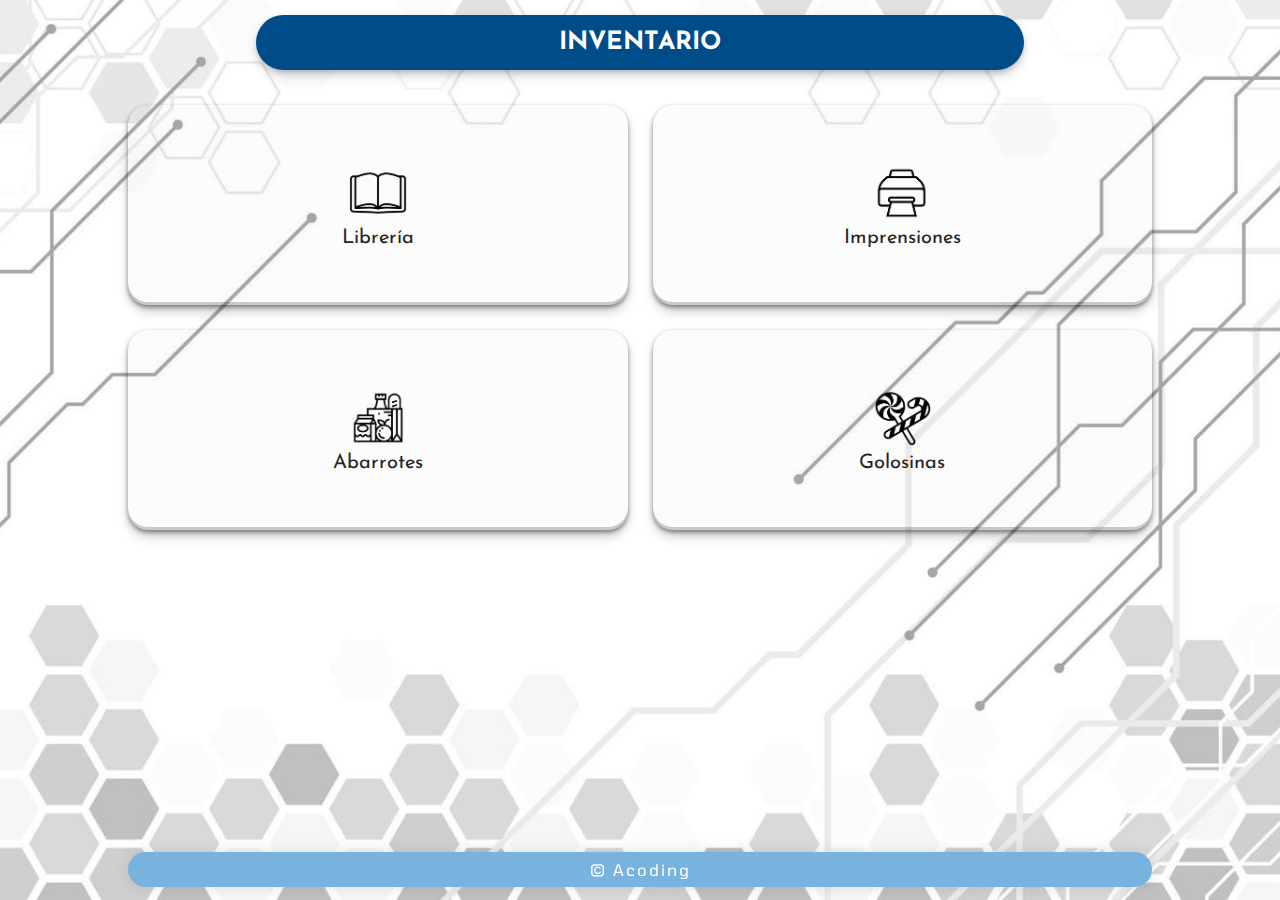
<file: index.html>
<!DOCTYPE html>
<html lang="es">

<head>
    <meta charset="UTF-8">
    <meta http-equiv="X-UA-Compatible" content="IE=edge">
    <meta name="viewport" content="width=device-width, initial-scale=1.0">
    <title>Multiservicios Mabel</title>
    <link rel="shortcut icon" href="favicon.ico" type="image/x-icon">
    <link rel="stylesheet" href="css/style.css">
</head>

<body>
    <div class="big-container">
        <header>
            <div class="name-header">
                <p class="name-header-title">INVENTARIO</p>
            </div>
        </header>
        <main>
            <div class="container">
                <div class="principal">
                    <a href="html/libreria.html" class="list-principal boton" style="text-decoration-line: none;">
                        <img class="img-list-principal" src="1.png" alt="imagen">
                        <p class="text-list-principal">Librería</p>
                    </a>
                    <a class="list-principal boton" style="text-decoration-line: none;">
                        <img class="img-list-principal" src="2.png" alt="imagen">
                        <p class="text-list-principal">Imprensiones</p>
                    </a>
                    <a class="list-principal boton" style="text-decoration-line: none;">
                        <img class="img-list-principal" src="4.png" alt="imagen">
                        <p class="text-list-principal">Abarrotes</p>
                    </a>
                    <a class="list-principal boton" style="text-decoration-line: none;">
                        <img class="img-list-principal" src="3.png" alt="imagen">
                        <p class="text-list-principal">Golosinas</p>
                    </a>
                </div>
            </div>
        </main>
        <footer>
            <div class="footer-acoding">
                <p class="footer-text">&copy; Acoding</p>
            </div>
        </footer>
    </div>
</body>
</html>
</file>
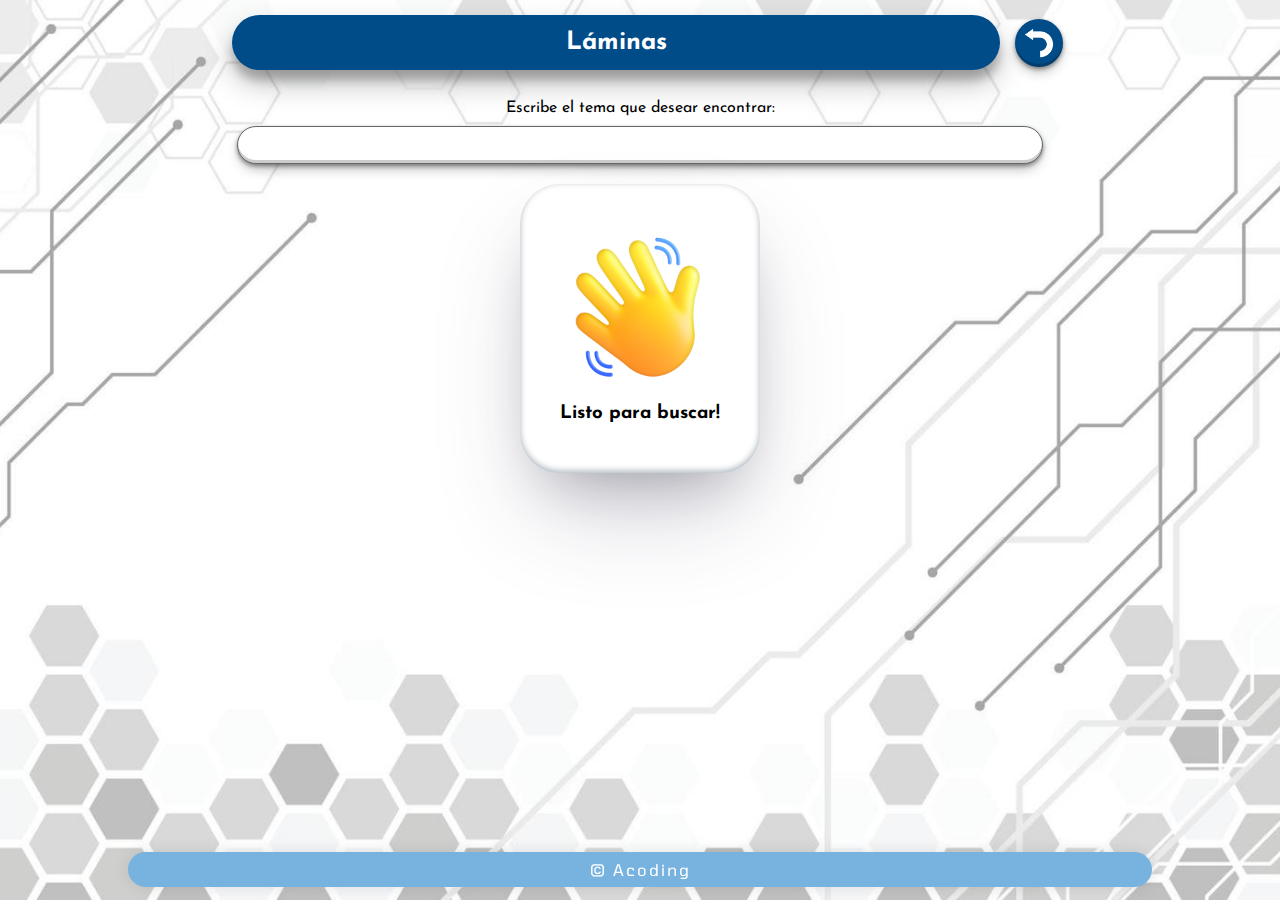
<file: html/laminas.html>
<!DOCTYPE html>
<html lang="es">

<head>
    <meta charset="UTF-8">
    <meta http-equiv="X-UA-Compatible" content="IE=edge">
    <meta name="viewport" content="width=device-width, initial-scale=1.0">
    <link href="https://unpkg.com/aos@2.3.1/dist/aos.css" rel="stylesheet">
    <link rel="shortcut icon" href="../favicon.ico" type="image/x-icon">
    <title>Multiservicios Mabel</title>
    <link rel="stylesheet" href="../css/style.css">
</head>

<body>
    <div class="big-container">
        <header>
            <div class="name-subheader-laminas">
                <div class="second">
                    <p class="name-subheader-title-laminas">Láminas</p>
                </div>
            </div>
            <a class="return-btn boton" href="../html/libreria.html">
                <img class="img-return" src="../return.png" alt="regresar">
            </a>
        </header>
        <main>
            <div class="container-laminas">
                <div class="container-searchbar">
                    <label for="input">
                        <p>Escribe el tema que desear encontrar:</p>
                    </label>
                    <input class="search-box" type="text" id="searchResults" name="search">
                </div>
                <div class="principal-laminas" id="laminasResult">

                    <!-- <div class="list-lamina boton" style="background-color:#FFDEDF;" id="searchResults">
                        <div class="number-container">
                            <p class="number-product">01</p>
                        </div>
                        <div class="description-product">
                            <p class="text-list-principal"><strong>Cultura Paracas</strong></p>
                            <br>
                            <p class="description">Maryland</p>
                        </div>                    
                        <div id="popup">
                            <p id="close-popup">x</p>
                            <img id="popup-imagen" class="image-popup" src="" alt="Imagen de la lámina">
                        </div>
                    </div> 
                        <div id="popup" class="img-popup">
                        <p id="close-popup">x</p>
                        <img id="popup-imagen" class="image-popup" src="" >
                    </div>-->
                </div> 
                <div id="msjReady" class="msj-ready">
                    <img src="../mano.png" alt="img-ready" class="img-ready">
                    <br>
                    <br>
                    <h3>Listo para buscar!</h3>
                </div>
                <div id="loader" class="loader" style="display: none;">
                    <div class="container-loader" class="div-mili" >
                        <img src="../3.gif" alt="loader" class="img-loader">
                        <br>
                        <br>
                        <h3>Buscando</h3>
                    </div>
                </div>

                <div id="errorBusqueda" style="display: none;">
                    <div class="img-error">
                        <img src="../error.png" alt="" class="img-x" height="150px">
                    </div>
                    <br>
                    <div class="text-error">
                        <h3 class="text-show-error">
                            Lo sentimos :')</h3>
                            <br>
                        <h4 style="color: rgb(61, 61, 61);">No se ha encontrado resultados</h4>
                        
                    </div>
                </div>
            </div>
        </main>
        <footer>
            <div class="footer-acoding">
                <p class="footer-text">&copy; Acoding</p>
            </div>
        </footer>

        <!-- SCRIPT jquery -->
        <script src="https://code.jquery.com/jquery-3.6.0.min.js"></script>

        <!-- NUESTRO SCRIPT -->
        <script src="../js/script.js"></script>

        <!-- ARCHIVO JSON -->
        <script src="../data/laminas.json"></script>

        <!-- AOS SCRIPT -->
        <script src="https://unpkg.com/aos@2.3.1/dist/aos.js"></script>
    </div>
</body>

</html>
</file>
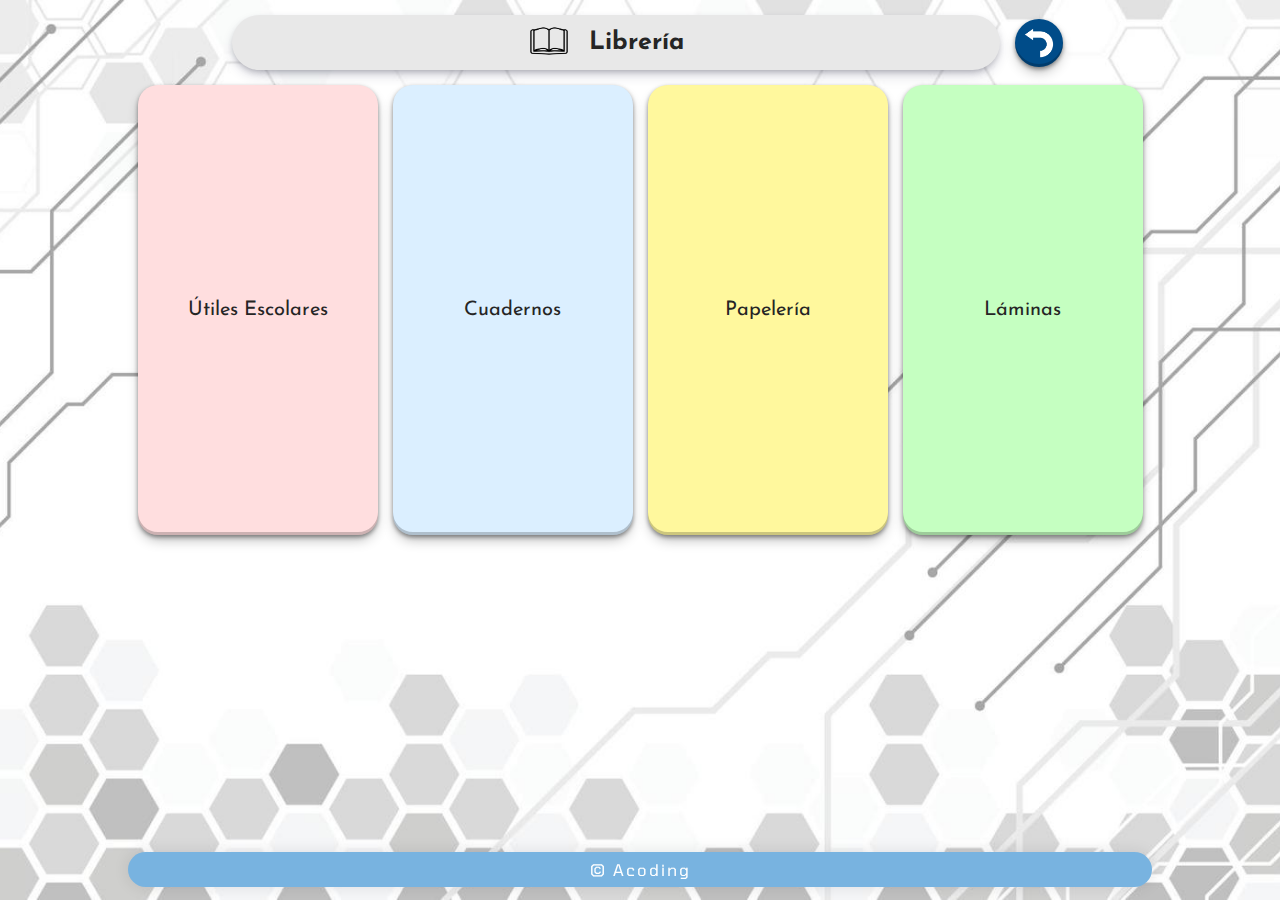
<file: html/libreria.html>
<!DOCTYPE html>
<html lang="es">

<head>
    <meta charset="UTF-8">
    <meta http-equiv="X-UA-Compatible" content="IE=edge">
    <meta name="viewport" content="width=device-width, initial-scale=1.0">
    <link rel="shortcut icon" href="../favicon.ico" type="image/x-icon">
    <title>Multiservicios Mabel</title>
    <link rel="stylesheet" href="../css/style.css">
</head>

<body>
    <div class="big-container">
        <header>
            <div class="name-subheader">
                <div class="first">
                    <img class="img-subheader-title" src="../1.png" alt="imagen">
                </div>
                <div class="second">
                    <p class="name-subheader-title">Librería</p>
                </div>
            </div>
            <a class="return-btn boton" href="../index.html">
                <img class="img-return" src="../return.png" alt="regresar">
            </a>
        </header>
        <main>
            <div class="container">
                <div class="principal-libreria">
                    <a class="list-libreria" style="background-color:#FFDEDF;" href="utiles.html" >
                        <p class="text-list-principal">Útiles Escolares</p>
                    </a>
                    <a class="list-libreria" href="#" style="background-color: #DBEFFF;" >
                        <p class="text-list-principal">Cuadernos</p>
                    </a>
                    <a class="list-libreria" href="#" style="background-color: #FFF89D;">
                        <p class="text-list-principal">Papelería</p>
                    </a>
                    <a class="list-libreria" href="laminas.html" style="background-color: #C5FFC1;">
                        <p class="text-list-principal">Láminas</p>
                    </a>
                </div>
            </div>
        </main>
        <footer>
            <div class="footer-acoding">
                <p class="footer-text">&copy; Acoding</p>
            </div>
        </footer>
    </div>
</body>
</html>
</file>
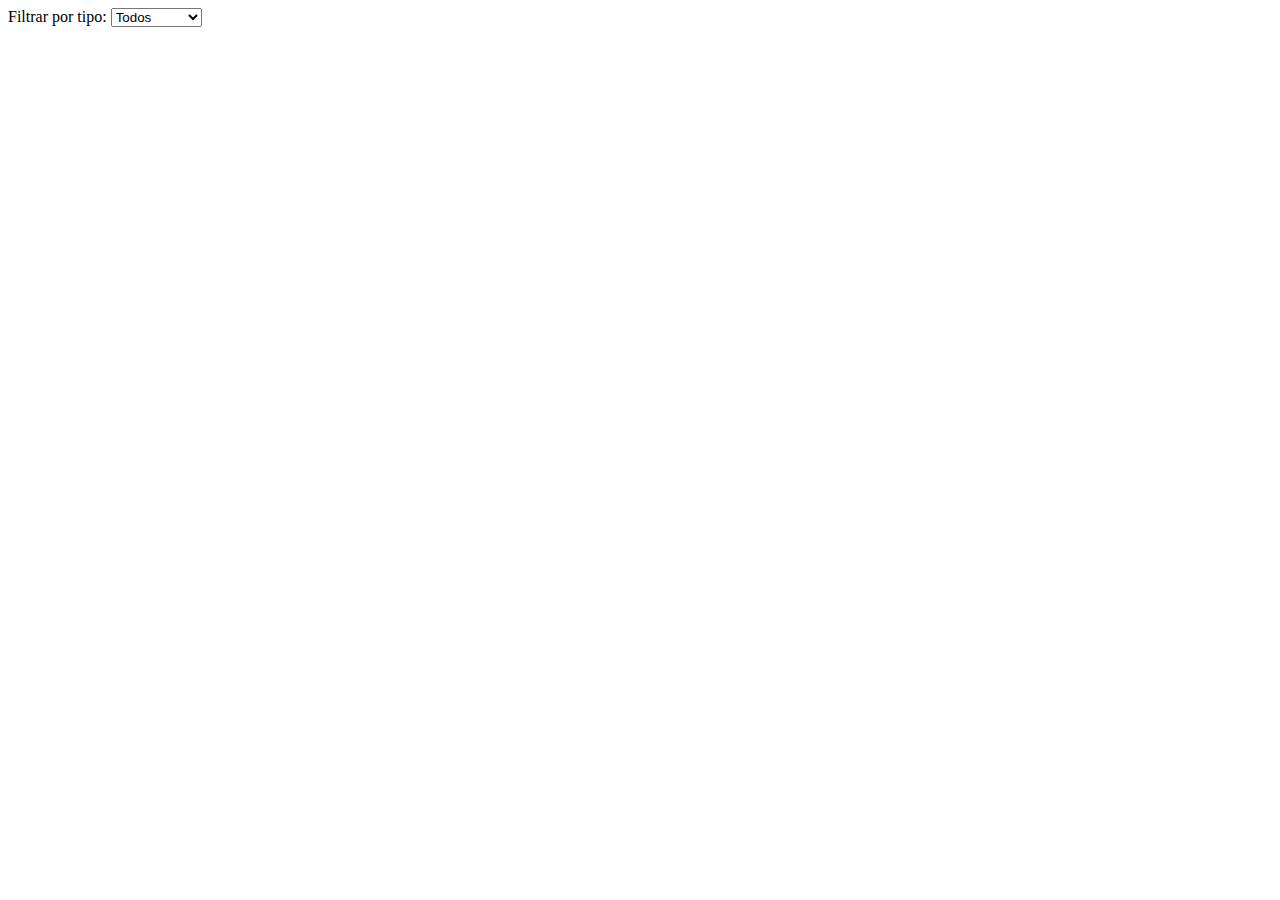
<file: pruebas/pruebas.html>
<!DOCTYPE html>
<html lang="es">

<head>
    <meta charset="UTF-8">
    <meta name="viewport" content="width=device-width, initial-scale=1.0">
    <title>Utiles Escolares</title>
</head>

<body>
    <div>
        <label for="tipo">Filtrar por tipo:</label>
        <select id="tipo">
            <option value="todos">Todos</option>
            <option value="oficina">Art. Oficina</option>
            <option value="pegamento">Pegamento</option>
            <option value="colores">Colores</option>
            <option value="plumones">Plumones</option>
        </select>
    </div>

    <div id="productos-container"></div>

    <!-- SCRIPT jquery -->
    <script src="https://code.jquery.com/jquery-3.6.0.min.js"></script>

    <script src="pruebas.js"></script>
    <script src="../data/productos.json"></script>

</body>

</html>
</file>
<file: css/style.css>
@import url('https://fonts.googleapis.com/css2?family=Josefin+Sans:wght@400;700&family=Tomorrow:wght@600&display=swap');

* {
    box-sizing: border-box;
    margin: 0;
    padding: 0;

}
body{
    background-image: url(fondo.jpg);
    background-position: center;
    background-repeat: no-repeat;
    background-size: cover;
}
main {
    width: auto;
    height: auto;
    align-items: center;
    align-content: center;
    justify-content: center;
    text-align: center;
}

/* OPCIONES RESULTADOS - READY */
.img-ready {
    width: 150px;
}

.msj-ready {
    background-color: var(--color-white);
    box-shadow: rgba(50, 50, 93, 0.25) 0px 50px 100px -20px, rgba(0, 0, 0, 0.3) 0px 30px 60px -30px, rgba(10, 37, 64, 0.35) 0px -2px 6px 0px inset;
    border-radius: 40px;
    padding: 50px 40px;
    margin: 10px;
}

/* OPCIONES LOADER*/
.img-loader {
    width: 150px;
}

.container-loader {
    display: flex;
    margin-top: 300px;
    align-items: center;
    justify-content: center;
    flex-direction: column;
    background-color: var(--color-white);
    box-shadow: rgba(50, 50, 93, 0.25) 0px 50px 100px -20px, rgba(0, 0, 0, 0.3) 0px 30px 60px -30px, rgba(10, 37, 64, 0.35) 0px -2px 6px 0px inset;
    border-radius: 40px;
    padding: 50px 40px;
    width: 250px;
}

.loader {
    z-index: 99999;
    position: absolute;
    display: flex;
    align-items: center;
    justify-content: center;
    width: 100%;
    height: 100%;
    background-color: rgba(255, 255, 255, 0.479);
}

/* IMAGEN POP UP LAMINA */
/*#popup {
    display: none;
    align-items: center;
    justify-content: center;
    position: absolute;
    z-index: 999999;
    width: auto;
    height: auto;
    border-radius: 40px 0 40px 40px;
    background: #004b8983;
    padding: 10px 15px;
}

#popup>img {
    height:250px;
    padding: 10px;
}

#close-popup {
    display: flex;
    font-size: 30px;
    font-weight: bolder;
    text-align: end;
    justify-content: end;
    z-index: 999999;
    color: var(--color-white);
    padding: 0 10px;
} */

/*ERROR MSJ*/
#errorBusqueda {
    background-color: var(--color-white);
    box-shadow: rgba(50, 50, 93, 0.25) 0px 50px 100px -20px, rgba(0, 0, 0, 0.3) 0px 30px 60px -30px, rgba(10, 37, 64, 0.35) 0px -2px 6px 0px inset;
    border-radius: 40px;
    padding: 50px 40px;
    width: 250px;
    height: 300px;
    display: flex;
    flex-direction: column;
    align-items: center;
    justify-content: center;
    margin-top: 30px;
}


body {
    font-family: 'Josefin Sans', sans-serif;
    max-width: 100%;
    min-height: 100vh;
}

.boton {
    cursor: pointer;
    transition: transform 0.1s;
}

.boton:hover {
    transform: translateY(4px);
    box-shadow: rgba(0, 0, 0, 0.16) 0px 3px 6px, rgba(0, 0, 0, 0.23) 0px 3px 6px;
}

main {
    width: 100%;
    height: 100%;
    display: flex;
}

:root {
    --color-title: #004C89;
    --color-black: #252525;
    --color-white: #ffffff;
    --color-gray: #afafaf09;
    --color-secondgray: #E8E8E8;
    --color-footer: #78b3e0;
}

/*---------------PRINCIPAL---------------*/
/* -----------header----------- */

header {
    width: 100%;
    position: sticky;
    display: flex;
    align-items: center;
    justify-content: center;
}

.name-header {
    background-color: var(--color-title);
    border-radius: 40px;
    width: 60%;
    margin: 15px;
    display: flex;
    text-align: center;
    align-items: center;
    justify-content: center;
    box-shadow: rgba(50, 50, 93, 0.25) 0px 6px 12px -2px, rgba(0, 0, 0, 0.3) 0px 3px 7px -3px;
}

.name-header-title {
    font-size: 25px;
    font-weight: bolder;
    padding: 15px 30px;
    color: var(--color-white);
    display: flex;
    text-align: center;
    align-items: center;
    justify-content: center;
}

/* -----------main----------- */
.container {
    width: 100%;
    height: auto;
    display: flex;
    align-items: center;
    justify-content: center;
}

.principal {
    display: grid;
    grid-template-columns: repeat(2, 1fr);
    align-items: center;
    justify-content: center;
    width: 80%;
    gap: 25px;
    margin: 20px 0;
}

.list-principal {
    background-color: var(--color-gray);
    box-shadow: rgba(0, 0, 0, 0.4) 0px 2px 4px, rgba(0, 0, 0, 0.3) 0px 7px 13px -3px, rgba(0, 0, 0, 0.2) 0px -3px 0px inset;
    border-radius: 20px;
    display: flex;
    flex-direction: column;
    align-items: center;
    text-align: center;
    justify-content: center;
    width: 100%;
    height: 200px;
    gap: 5px;
    padding: 15px 30px;
}

.text-list-principal {
    font-size: 25px;
    text-decoration: none;
    color: var(--color-black);
}

.img-list-principal {
    height: 60px;
}

/*---------------------- SECCION LIBRERIA ----------------------*/
.return-btn {
    background-color: var(--color-title);
    border-radius: 50%;
    padding: 9px;
    display: flex;
    box-shadow: rgba(0, 0, 0, 0.4) 0px 2px 4px, rgba(0, 0, 0, 0.3) 0px 7px 13px -3px, rgba(0, 0, 0, 0.2) 0px -3px 0px inset;
}

.img-return {
    height: 30px;
    display: flex;
    align-items: center;
    justify-content: center;

}

.name-subheader {
    background-color: var(--color-secondgray);
    border-radius: 40px;
    width: 60%;
    margin: 15px;
    display: flex;
    text-align: center;
    justify-content: center;
    align-items: center;
    box-shadow: rgba(50, 50, 93, 0.25) 0px 6px 12px -2px, rgba(0, 0, 0, 0.3) 0px 3px 7px -3px;
}

.name-subheader .second {
    text-align: center;
    justify-content: center;

}

.name-subheader-title {
    font-size: 25px;
    font-weight: bolder;
    padding: 15px 20px;
    color: var(--color-black);
    display: flex;
    text-align: center;
    align-items: center;
    justify-content: center;
}

.img-subheader-title {
    height: 40px;
}

.principal-libreria {
    width: 100%;
    height: 100%;
    display: flex;
    align-items: center;
    justify-content: center;
    gap: 15px;
}

.list-libreria {
    box-shadow: rgba(0, 0, 0, 0.4) 0px 2px 4px, rgba(0, 0, 0, 0.3) 0px 7px 13px -3px, rgba(0, 0, 0, 0.2) 0px -3px 0px inset;
    border-radius: 20px;
    display: flex;
    width: 240px;
    padding: 20px;
    box-sizing: border-box;
    align-items: center;
    text-align: center;
    text-decoration-line: none;
    justify-content: center;
    height: 450px;
}

.text-list-principal {
    font-size: 20px;
    text-decoration: none;
    color: var(--color-black);
}

.img-list-principal {
    height: 60px;
}

/*---------------------- SECCION LIBRERIA - LAMINAS ----------------------*/
.name-subheader-laminas {
    background-color: var(--color-title);
    border-radius: 40px;
    width: 60%;
    margin: 15px;
    display: flex;
    text-align: center;
    justify-content: center;
    align-items: center;
    box-shadow: rgba(0, 0, 0, 0.25) 0px 14px 28px, rgba(0, 0, 0, 0.22) 0px 10px 10px;
}

.name-subheader-title-laminas {
    font-size: 25px;
    font-weight: bolder;
    padding: 15px 20px;
    color: var(--color-white);
    display: flex;
    text-align: center;
    align-items: center;
    justify-content: center;
}

.principal-laminas {
    display: grid;
    grid-template-columns: repeat(4, 1fr);
}

/* ----- SEARCH BOX ----- */
.container-searchbar {
    width: 100%;
    margin-top: 15px;
}

.search-box {
    padding: 10px 20px;
    border: 1px solid #666666;
    border-radius: 20px;
    font-size: 16px;
    font-family: 'Josefin sans';
    width: 70%;
    margin: 10px;
    box-shadow: rgba(0, 0, 0, 0.4) 0px 2px 4px, rgba(0, 0, 0, 0.3) 0px 7px 13px -3px, rgba(0, 0, 0, 0.2) 0px -3px 0px inset;
}

.search-box:focus {
    outline: none;
    border-color: #004C89;
    box-shadow: 0 0 5px rgba(0, 0, 255, 0.5);
}

/* -----PRODUCTOS LAMINAS----- */
.container-laminas {
    width: 90%;
    height: auto;
    display: flex;
    flex-direction: column;
    align-items: center;
    justify-content: center;
}

.list-lamina {
    border-radius: 40px;
    box-shadow: rgba(0, 0, 0, 0.09) 0px 2px 1px, rgba(0, 0, 0, 0.09) 0px 4px 2px, rgba(0, 0, 0, 0.09) 0px 8px 4px, rgba(0, 0, 0, 0.09) 0px 16px 8px, rgba(0, 0, 0, 0.09) 0px 32px 16px;
    height: 170px;
    width: auto;
    display: flex;
    margin: 10px;
    text-align: center;
    justify-content: space-evenly;
    align-items: center;
    padding: 5px 5px;
    word-break:break-word;
}

.number-container {
    display: flex;
    text-align: center;
    justify-content: center;
    align-items: center;
    border-radius: 50%;
    background-color: var(--color-white);
    box-shadow: rgba(0, 0, 0, 0.4) 0px 2px 4px, rgba(0, 0, 0, 0.3) 0px 7px 13px -3px, rgba(0, 0, 0, 0.2) 0px -3px 0px inset;
    width: 30%;
    height: 50%;
}

.description-product {
    width: 50%;
    overflow: auto;
    word-wrap: break-word;
    display: flex;
    flex-direction: column;
    text-align: center;
    align-items: center;
    justify-content: center;
}

.number-product {
    font-size: 25px;
    font-weight: bolder;
}

/* -----------------------SECTION LIBRERIA - UTILES ESCOLARES---------------------------------- */
.container-utiles {
    width: 100%;
}
.busqueda-utiles{
    margin: 15px;
    margin-bottom: 30px;
}

.busqueda-utiles select{
	display: inline-block;
    font-family: 'Josefin Sans', sans-serif;
	width: 50%;
	cursor: pointer;
  	padding: 7px 10px;
  	height: 42px;
  	outline: 0; 
  	border: 0;
	border-radius: 0;
	background: #f0f0f0;
	color: #000000;
	font-size: 20px;
	border:2px solid rgba(0,0,0,0.2);
    border-radius: 12px;
    position: relative;
    transition: all 0.25s ease;
    align-items: center;
    justify-content: center;
}
 
.busqueda-utiles select:hover{
	background: #b1dbe8;
}
 
/* 
Creamos la fecha que aparece a la izquierda del select.
Realmente este elemento es un cuadrado que sólo tienen
dos bordes con color y que giramos con transform: rotate(-45deg);
*/
.busqueda-utiles i{
	position: absolute;
	right: 20px;
	top: calc(50% - 13px);
	width: 16px;
	height: 16px;
	display: block;
	border-left:4px solid #241d7e;
	border-bottom:4px solid #343c85;
	transform: rotate(-45deg); /* Giramos el cuadrado */
	transition: all 0.25s ease;
}
 
.busqueda-utiles:hover i{
	margin-top: 3px;
}
.busqueda-utiles label{
    font-size: 20px;
}
select > option{
    font-family: 'Josefin Sans', sans-serif;
    justify-content: center;
    align-items: baseline;
    display: flex;
}
.result-utiles {
    display: grid;
    place-items: center;
    
    width: auto;
    grid-template-rows: minmax(30vh, max-content) minmax;
}

.result-utiles>div {
    display: flex;
    align-items: center;
    justify-content: center;
    display: grid;
    grid-template-columns: repeat(5, 160px);
    width: 100%;

}
#productos-container{
   width: 100%;
   gap:  20px 80px;
   margin-bottom: 70px;
}

#productos-container .producto {
    background: var(--color-white);
    box-shadow: rgba(0, 0, 0, 0.4) 0px 2px 4px, rgba(0, 0, 0, 0.3) 0px 7px 13px -3px, rgba(0, 0, 0, 0.2) 0px -3px 0px inset;
    border-radius: 40px;
    display: flex;
    flex-direction: column;
    align-items: center;
    justify-content: center;
    height: 320px;
    width: 220px;
}
.producto>div{
    margin-top: 15px;
}

#productos-container .img-product {
    height: 160px;
}

.title-product {
    font-size: 17px;
    font-weight: bolder;
    padding: 10px 10px;
    text-transform: uppercase;
    color: var(--color-title);
}

/* -----------footer----------- */
footer {
    display: flex;
    align-items: center;
    justify-content: center;
    bottom: 0;
    width: 100%;
    height: 100%;
}

.footer-acoding {
    background-color: var(--color-footer);
    color: var(--color-white);
    letter-spacing: 2px;
    border-radius: 40px;
    font-family: 'Tomorrow', sans-serif;
    box-shadow: rgba(17, 17, 26, 0.1) 0px 0px 16px;
    padding: 8px 16px;
    width: 80%;
    position: fixed;
    bottom: 0;
    display: flex;
    justify-content: center;
    align-items: center;
    margin: 13px;
}

/*--------------------RESPONSIVE--------------------*/
@media (max-width: 990px){
    .number-container {
        font-size: 15px;
        width: 70px;
        height: 70px;
    }
    .principal-laminas {
        margin: 10px 40px;
        display: grid;
        grid-template-columns: repeat(3, 1fr);
        /* Dos columnas con tamaño flexible */
    }
}
@media (max-width: 760px) {
    .container {
        margin: 0 0;
    }

    .principal {
        display: flex;
        align-items: center;
        justify-content: center;
        flex-direction: column;
        height: 100%;
        gap: 10px;
        margin: 5px 0;
    }

    .list-principal {
        height: 115px;
    }
}

@media (max-width: 760px) {
    main {
        width: 100%;
        display: flex;
        align-items: center;
        justify-content: center;

    }

    .list-libreria {
        width: 100%;
        height: 200px;
        padding: 10px;
    }

    .principal-libreria {
        margin: 10px 40px;
        display: grid;
        grid-template-columns: repeat(2, 1fr);
        /* Dos columnas con tamaño flexible */
    }

    .text-list-principal {
        font-size: 20px;
    }

    .container-laminas {
        padding: 10px 0px;
        width: 100%;
        align-items: center;
        justify-content: center;
        display: flex;
        margin: auto 20px;
        text-align: center;
        margin-bottom: 50px;
    }

    /* SECCION LAMINAS */
    .principal-laminas {
        display: grid;
        grid-template-columns: repeat(2, 1fr);
    }

    .number-container {
        font-size: 15px;
        width: 80px;
        height: 80px;
    }
}

@media (max-width: 550px) {

    /* SECCION LAMINAS */
    .container-laminas {
        width: 100%;
        display: grid;
        place-items: center;
        grid-template-columns: 1fr;
        margin: 5px auto;
    }

    .list-lamina {
        width: 100%;
        margin: 10px auto;
        height: auto;
        padding: 30px 15px;
    }

    .principal-laminas {
        width: 80%;
        display: grid;
        grid-template-columns: 1fr;
        margin-bottom: 50px;
    }

    .msj-ready {
        margin-top: 0px;
    }

    #errorBusqueda {
        margin-top: 0px;
    }
    .number-container {
        font-size: 15px;
        width: 70px;
        height: 70px;
    }
}

@media (max-width:370px) {
    .container-laminas {
        width: 100%;
    }

    .principal-laminas {
        width: 80%;

    }
}
</file>
